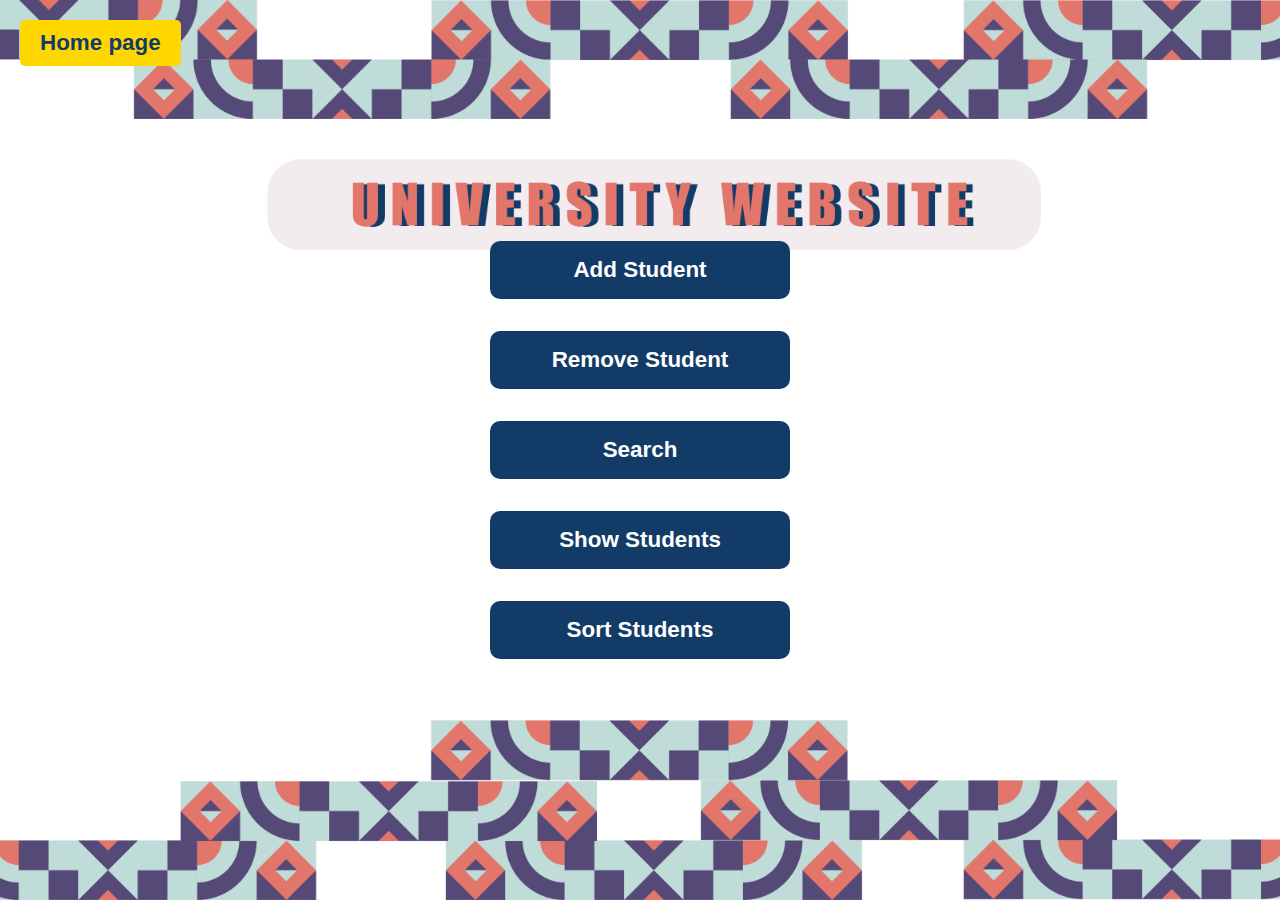
<file: src/main/webapp/index.html>
<!DOCTYPE html>
<html lang="en">
<head>
    <meta charset="UTF-8">
    <link rel="stylesheet"  href="form.css">
    <a href="./" class="home-btn">Home page</a>
    <a href="./add-student" class="submit-btn">Add Student</a>
    <a href="./remove-student" class="submit-btn">Remove Student</a>
    <a href="./search" class="submit-btn">Search</a>
    <a href="./show-students" class="submit-btn">Show Students</a>
    <a href="./sort" class="submit-btn">Sort Students</a>


</head>
<body>

</body>
</html>
</file>
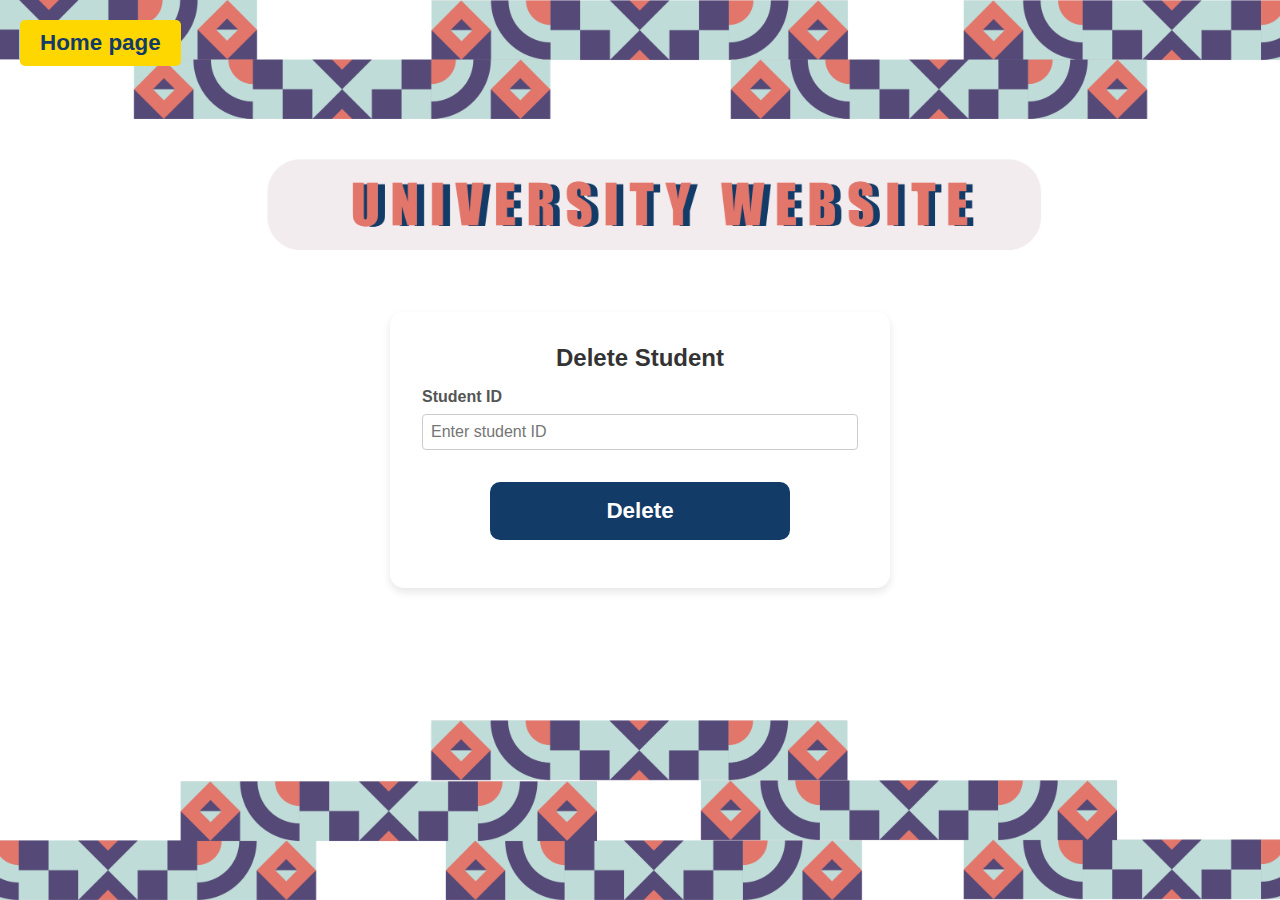
<file: src/main/webapp/deleteStudent.html>
<!DOCTYPE html>
<html lang="en">
<head>
  <meta charset="UTF-8">
  <meta name="viewport" content="width=device-width, initial-scale=1.0">
  <title>Student Information Form</title>
  <link rel="stylesheet" href="form.css">

</head>
<body>
<div class="form-container">
  <a href="./" class="home-btn">Home page</a>
  <h2>Delete Student</h2>
  <form action="./remove-student" method="post">
    <label for="student-id">Student ID</label>
    <input type="text" id="student-id" name="student-id" placeholder="Enter student ID" required>
    <button type="submit" class="submit-btn">Delete</button>
  </form>
</div>
</body>
</html>
</file>
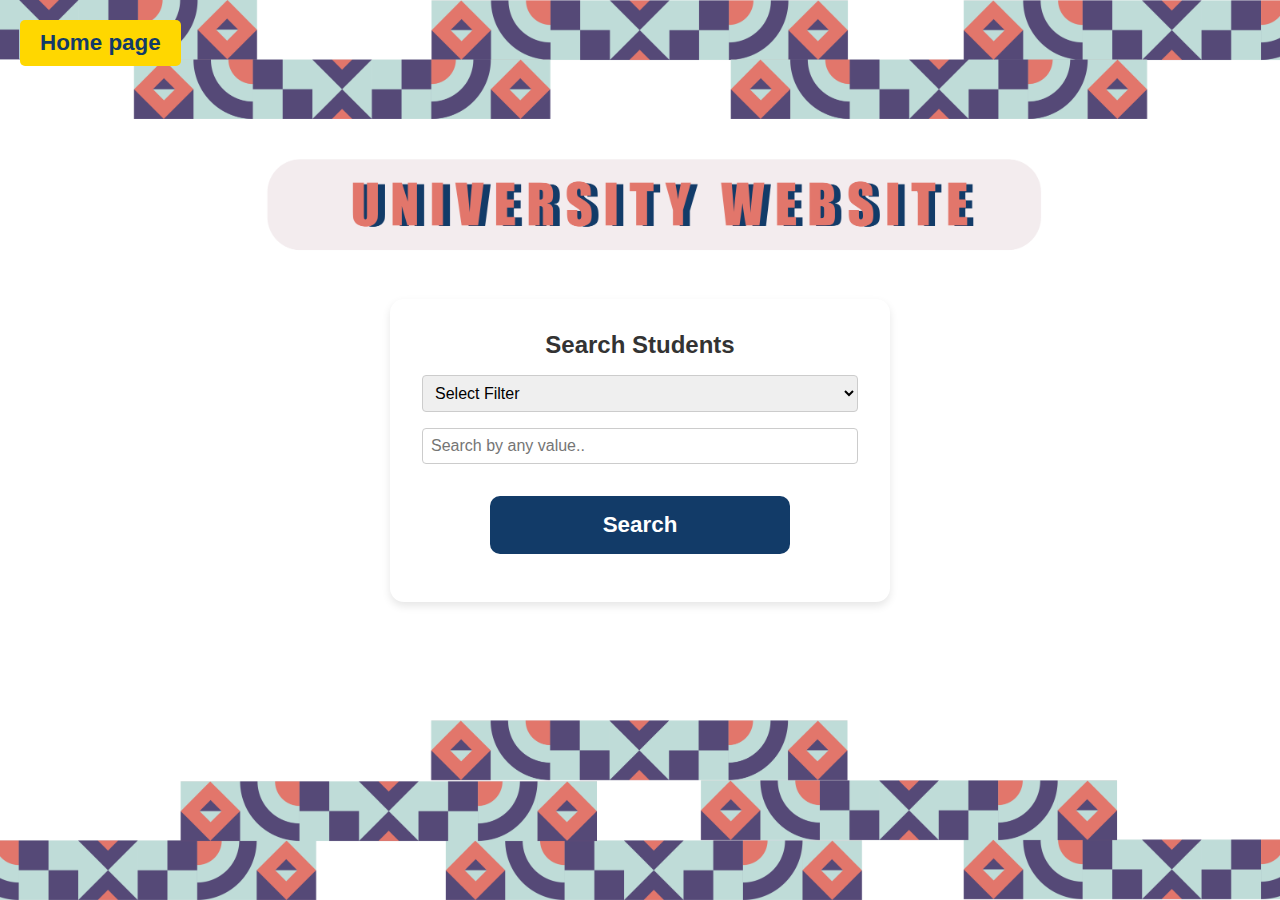
<file: src/main/webapp/Search.html>
<!DOCTYPE html>
<html lang="en">
<head>
  <meta charset="UTF-8">
  <title>Title</title>
  <link rel="stylesheet" href="form.css">
</head>
<body>
<a href="./" class="home-btn">Home page</a>
<div class="form-container">
  <h2>Search Students</h2>
  <form action="./search" method="post">
    <select id="search" name="search" >
      <option value="-1" >Select Filter</option>
      <option value="ID">ID</option>
      <option value="FirstName">First Name</option>
      <option value="LastName" >Last Name</option>
      <option value="Gender" >Gender</option>
      <option value="GPA" >GPA</option>
      <option value="Level" >Level</option>
      <option value="Address" >Address</option>
    </select>

    <input type="text" name="value" placeholder="Search by any value.." required>
    <button type="submit" class="submit-btn">Search</button>

  </form>
</div>

</body>
</html>
</file>
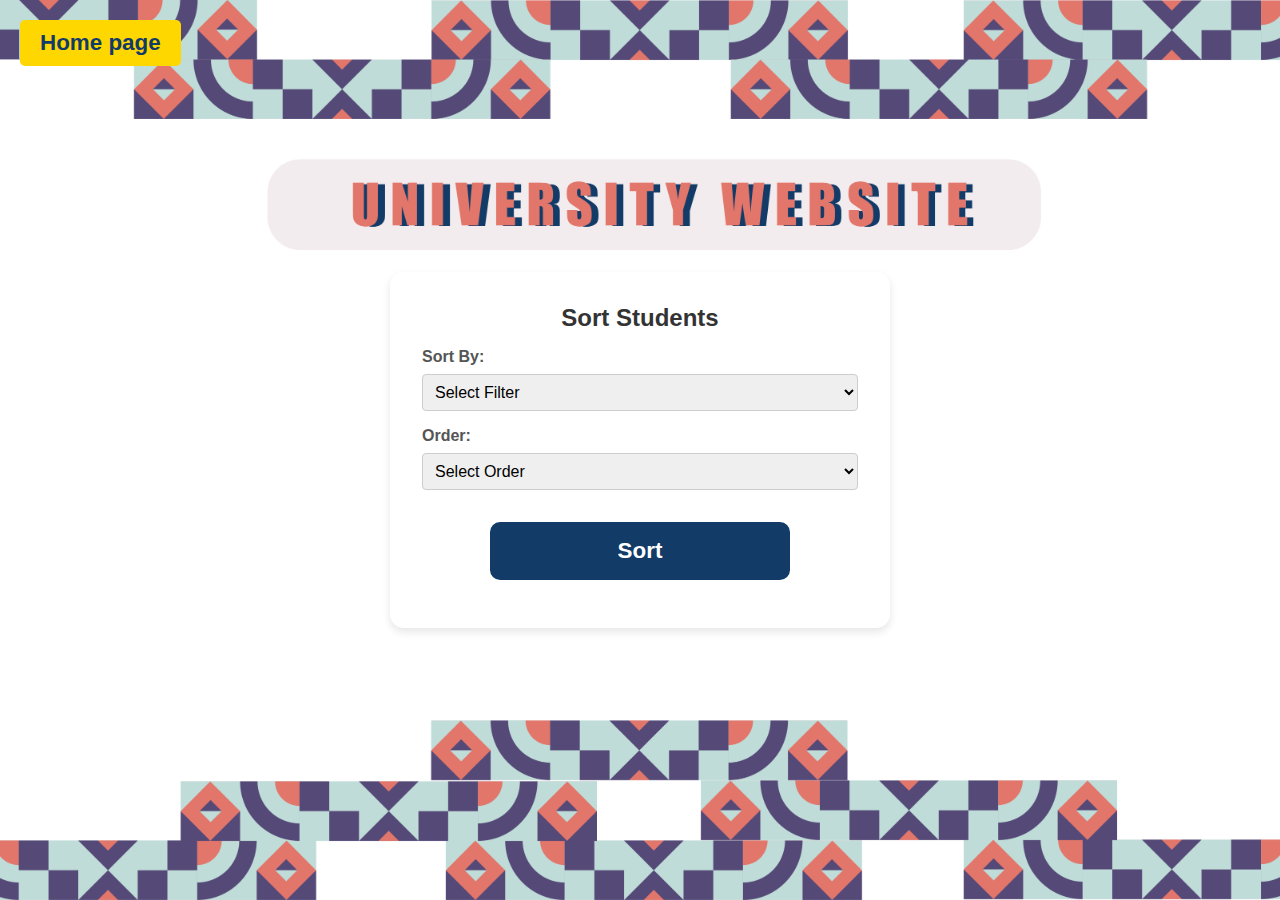
<file: src/main/webapp/sort.html>
<!DOCTYPE html>
<html lang="en">
<head>
  <meta charset="UTF-8">
  <title>Sort Students</title>
  <link rel="stylesheet" href="form.css">
</head>
<body>
<a href="./" class="home-btn">Home page</a>
<div class="form-container">
  <h2>Sort Students</h2>
  <form action="./sort" method="post">
    <label for="sort">Sort By:</label>
    <select id="sort" name="sort">
      <option value="-1">Select Filter</option>
      <option value="ID">ID</option>
      <option value="FirstName">First Name</option>
      <option value="LastName">Last Name</option>
      <option value="Gender">Gender</option>
      <option value="GPA">GPA</option>
      <option value="Level">Level</option>
      <option value="Address">Address</option>
    </select>

    <label for="sort-order">Order:</label>
    <select id="sort-order" name="order">
      <option value="-1">Select Order</option>
      <option value="Asc">Ascending</option>
      <option value="Des">Descending</option>
    </select>

    <button type="submit" class="submit-btn">Sort</button>
  </form>
</div>
</body>
</html>
</file>
<file: src/main/webapp/form.css>
/* Reset some default styles */
* {
    margin: 0;
    padding: 0;
    box-sizing: border-box;
    font-family: Arial, sans-serif;
}

/* Body styling */
body {
    display: flex;
    justify-content: center;
    flex-direction: column; /* Stack children vertically */
    align-items: center;
    min-height: 100vh;
    background-image: url("background.png");
    background-size: cover; /* Cover the entire background */
    background-repeat: no-repeat; /* Prevent repeating the image */
    background-position: center; /* Center the image */
}

/* Form container */
.form-container,  .form-container-table{
    width: 100%;
    padding: 2rem;
    background-color: #ffffff;
    border-radius: 14px;
    box-shadow: 0 4px 8px rgba(0, 0, 0, 0.1);
    /*margin: 20px auto;*/
}
.form-container-table{
    max-width: 1000px;
}
.form-container{
    max-width: 500px;

}
/* Form title */
.form-container h2 {
    margin-bottom: 1rem;
    color: #333;
    text-align: center;
    font-size: 1.5rem;
}

/* Form label */
label {
    display: block;
    margin-bottom: 0.5rem;
    color: #555;
    font-weight: bold;
}

/* Form input fields */
input[type="text"], input[type="number"], select {
    width: 100%;
    padding: 0.5rem;
    margin-bottom: 1rem;
    border: 1px solid #ccc;
    border-radius: 4px;
    font-size: 1rem;
}

.submit-btn {
    width: 100%;
    max-width: 300px; /* Set a maximum width for the button */
    padding: 1rem;
    margin: 1rem auto; /* Center the button horizontally */
    text-decoration: none;
    background-color: #123B68;
    color: white;
    border: none;
    border-radius: 10px;
    font-size: 1.4rem;
    font-weight: bold;
    cursor: pointer;
    transition: background-color 0.3s ease;
    display: block;
    text-align: center; /* Center the text inside the button */
}

.submit-btn:hover {
    background-color: #F3ECEE;
    color: #E2766B;
}

.home-btn{
    position: fixed;
    top: 20px;
    left: 20px;
    padding: 10px 20px;
    background-color: #FFD700;
    color: #123B68;
    border: none;
    border-radius: 5px;
    cursor: pointer;
    text-decoration: none;
    font-weight: bold;
    font-size: 1.4rem;

}
.home-btn:hover{
    background-color: white;
    color: #FFD700;
}
.top-left-button:hover {
    background-color: #45a049;
}

/* Responsive styling */
@media (max-width: 600px) {
    .form-container {
        padding: 1.5rem;
    }
}
</file>
